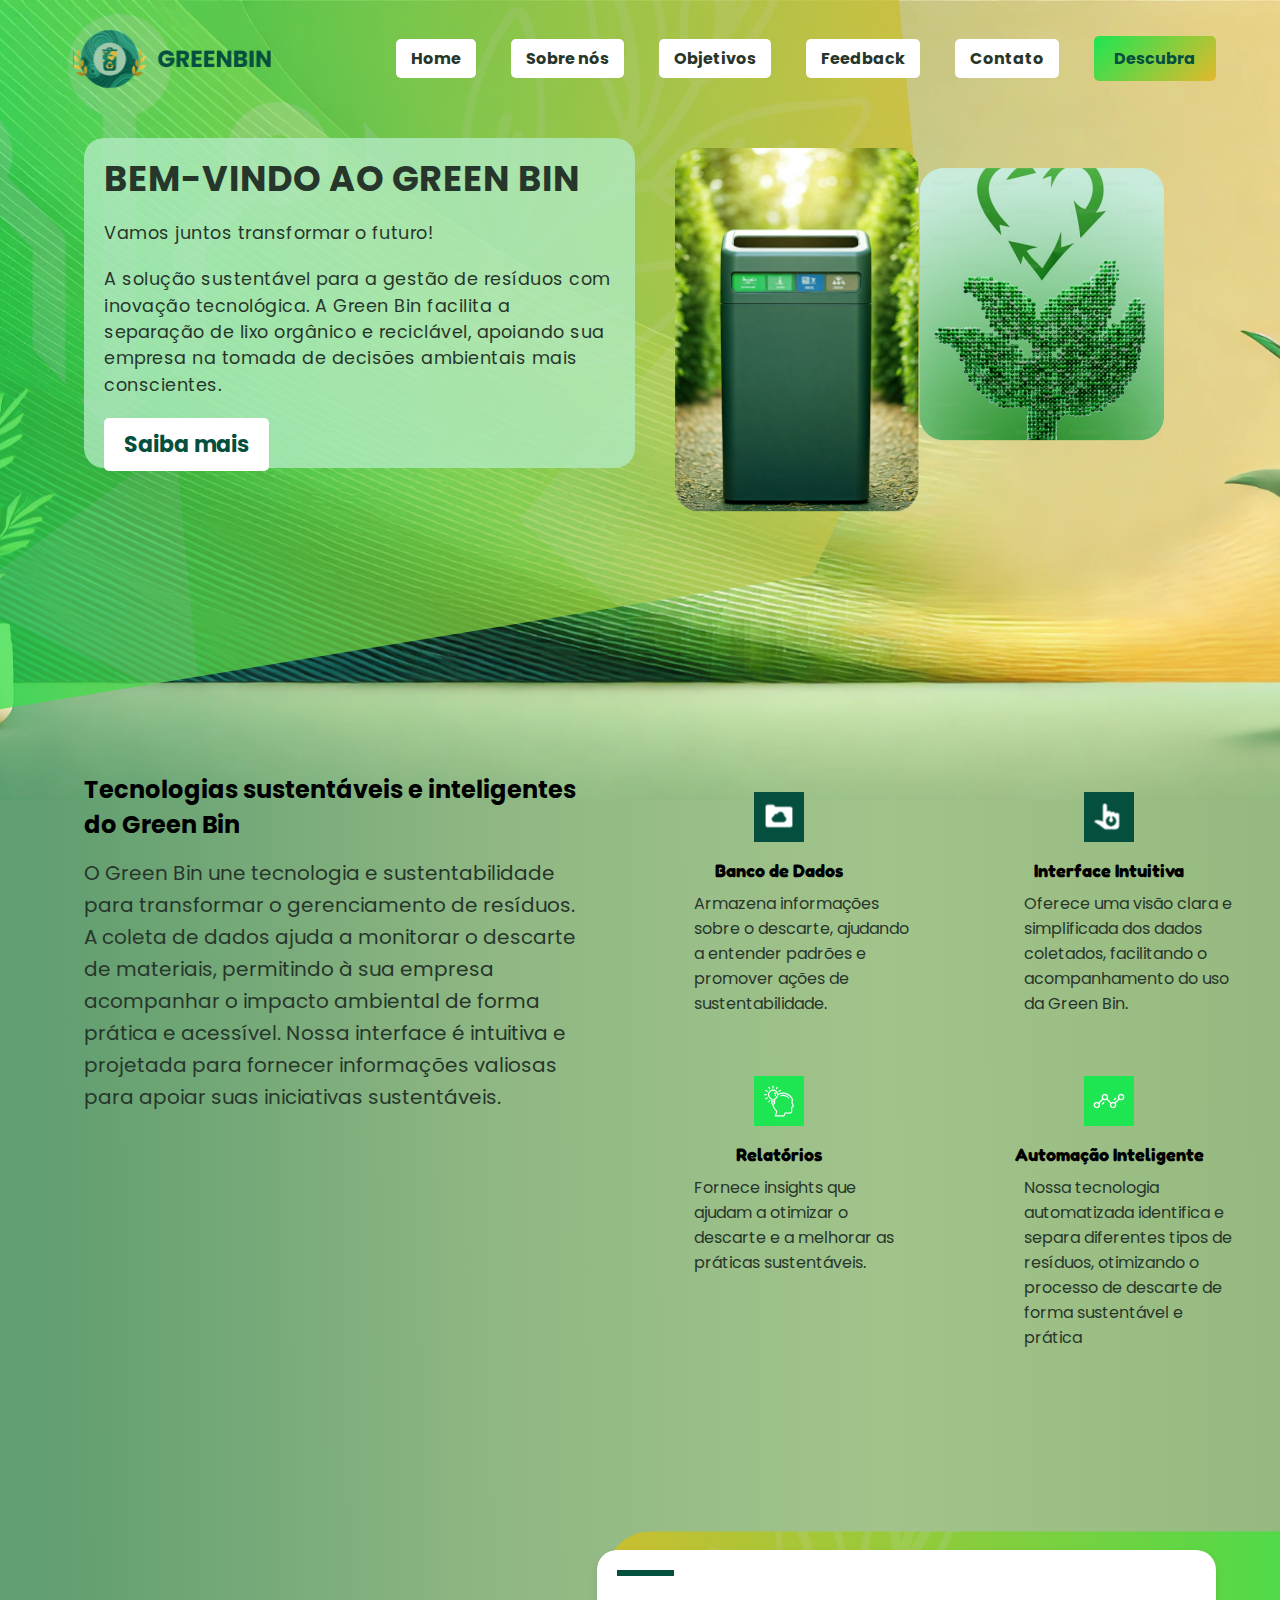
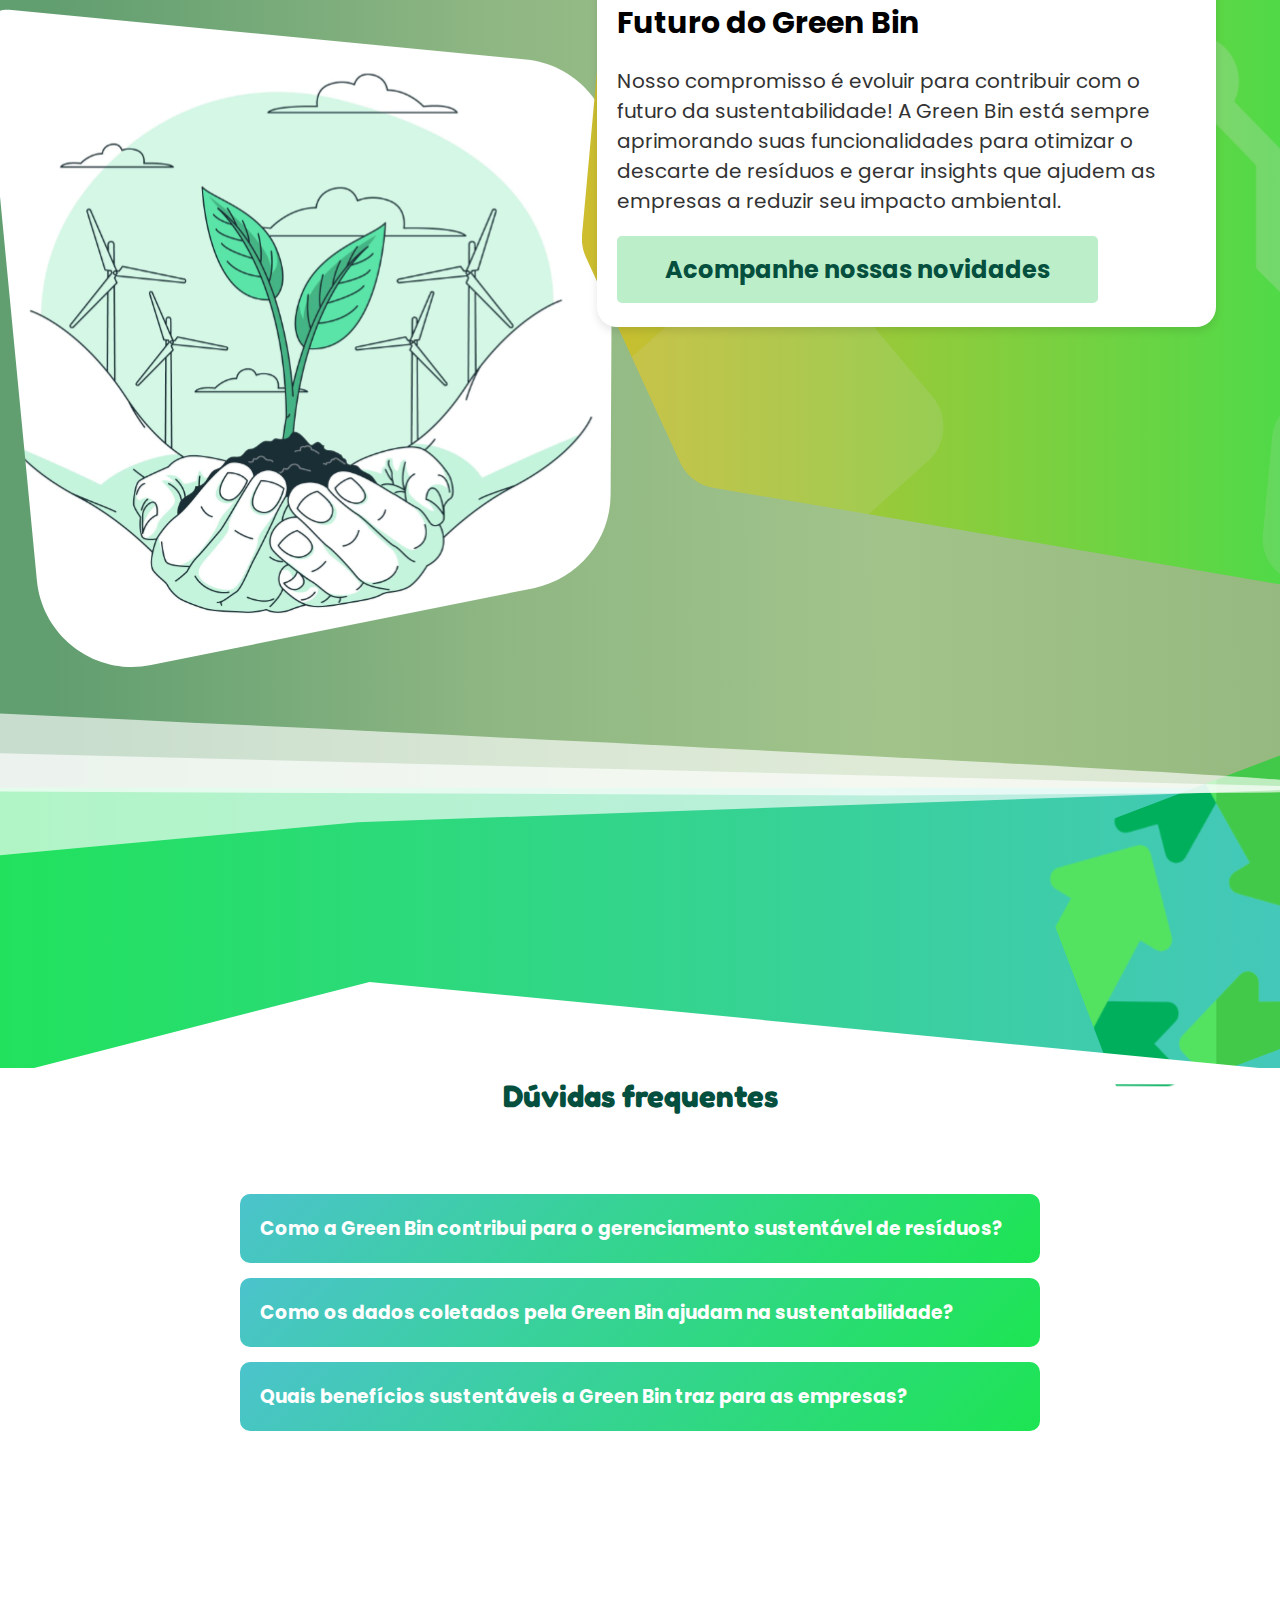
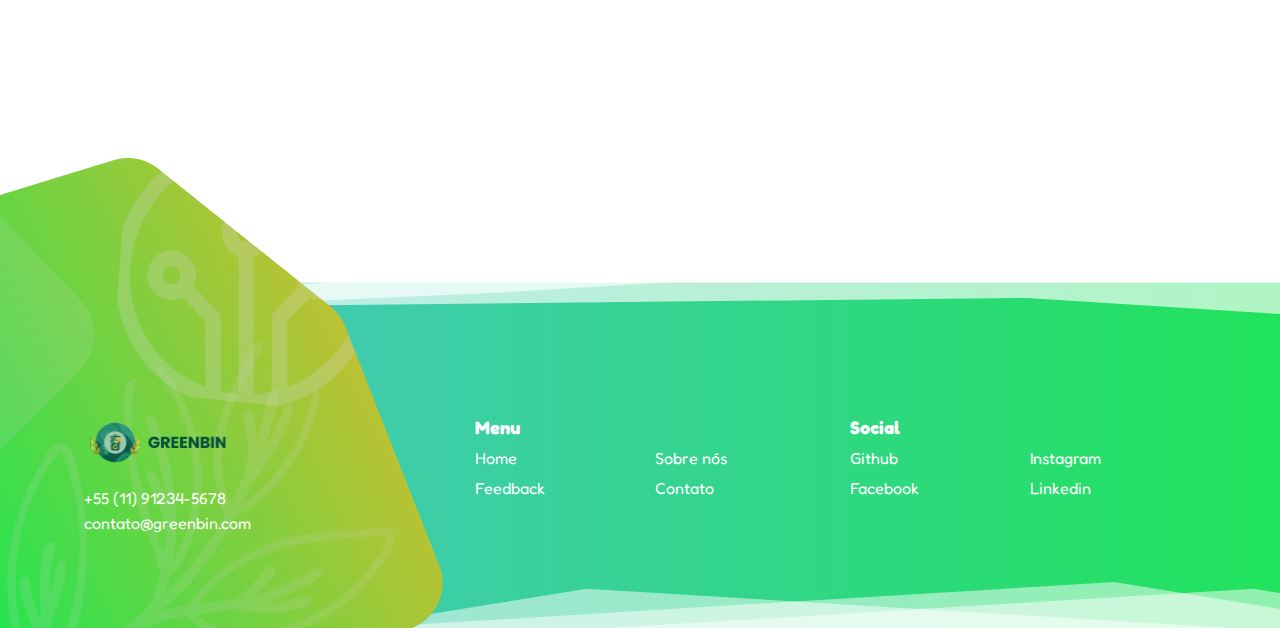
<file: index.html>
<!DOCTYPE html>
<html lang="pt-BR">
<head>
    <meta charset="UTF-8">
    <meta name="viewport" content="width=device-width, initial-scale=1.0">
    <title>Green Bin - Lixeira Verde Inteligente</title>
    <link rel="stylesheet" href="css/style.css">
    <link rel="preconnect" href="https://fonts.googleapis.com">
<link rel="preconnect" href="https://fonts.gstatic.com" crossorigin>
<link href="https://fonts.googleapis.com/css2?family=Fredoka:wght@300..700&family=Poppins:ital,wght@0,100;0,200;0,300;0,400;0,500;0,600;0,700;0,800;0,900;1,100;1,200;1,300;1,400;1,500;1,600;1,700;1,800;1,900&display=swap" rel="stylesheet">
    <style>
        @import url('https://fonts.googleapis.com/css2?family=Fredoka:wght@300..700&family=Poppins:ital,wght@0,100;0,200;0,300;0,400;0,500;0,600;0,700;0,800;0,900;1,100;1,200;1,300;1,400;1,500;1,600;1,700;1,800;1,900&display=swap');
        </style>
</head>
<body>

    <!-- Header -->
    <div class="container">

         <header>
             <div class="logo">
                 <img src="/assets/logo.svg" alt="Logo Green Bin">
        </div>
        <nav>
            <ul>
                <li><a href="index.html">Home</a></li>
                <li><a href="#sobre-nos">Sobre nós</a></li>
                <li><a href="#objetivos">Objetivos</a></li>
                <li><a href="html/feedback.html" target="_blank">Feedback</a></li>
                <li><a href="#contato">Contato</a></li>
            </ul>
            <a href="html/descubra.html" class="descubra-btn">Descubra</a>
        </nav>
    </header>

    <!-- destaque Section -->
    <section id="destaque">
        <div class="destaque-texto">
            <h1>Bem-vindo ao Green Bin</h1>
            <p>Vamos juntos transformar o futuro!</p>
            <p>A solução sustentável para a gestão de resíduos com inovação tecnológica. A Green Bin facilita a separação de lixo orgânico e reciclável, apoiando sua empresa na tomada de decisões ambientais mais conscientes.</p>
            <a href="javascript:void(0)" class="cta-btn" onclick="scrollToSobre()">Saiba mais</a>
        </div>
        <div class="destaque-images">
            <img src="/assets/bin-image.png" class="imagem-lixeira" alt="Imagem da Lixeira Green Bin">
            <img src="/assets/sustainable.png" class="imagem-sustentavel" alt="Imagem Sustentável">
        </div>
    </section>

    <!-- Sobre Section -->
            <section id="sobre">
                <div id="sobre-conteudo">
                    <h2>Tecnologias sustentáveis e inteligentes do Green Bin</h2>
                    <p>O Green Bin une tecnologia e sustentabilidade para transformar o gerenciamento de resíduos. A coleta de dados ajuda a monitorar o descarte de materiais, permitindo à sua empresa acompanhar o impacto ambiental de forma prática e acessível. Nossa interface é intuitiva e projetada para fornecer informações valiosas para apoiar suas iniciativas sustentáveis.</p>
                </div>
                    <div class="recursos">
                        <div class="recurso">
                            <img src="/assets/database-icon.svg" alt="Banco de Dados">
                            <h3>Banco de Dados</h3>
                            <p>Armazena informações sobre o descarte, ajudando a entender padrões e promover ações de sustentabilidade.</p>
                        </div>
                        <div class="recurso">
                            <img src="/assets/interface-icon.svg" alt="Interface Intuitiva">
                            <h3>Interface Intuitiva</h3>
                            <p>Oferece uma visão clara e simplificada dos dados coletados, facilitando o acompanhamento do uso da Green Bin.</p>
                        </div>
                        <div class="recurso">
                            <img src="/assets/reports-icon.svg" alt="Relatórios">
                            <h3>Relatórios</h3>
                            <p>Fornece insights que ajudam a otimizar o descarte e a melhorar as práticas sustentáveis.</p>
                        </div>
                        <div class="recurso">
                            <img src="/assets/automation-icon.svg" alt="Automação Inteligente">
                            <h3>Automação Inteligente</h3>
                            <p>Nossa tecnologia automatizada identifica e separa diferentes tipos de resíduos, otimizando o processo de descarte de forma sustentável e prática</p>
                        </div>
                    </div>
            </section>
    
    <!-- Atualizações Section -->
    <section id="atualizacao-card">
        <h3>Futuro do Green Bin</h3>
        <p>Nosso compromisso é evoluir para contribuir com o futuro da sustentabilidade! A Green Bin está sempre aprimorando suas funcionalidades para otimizar o descarte de resíduos e gerar insights que ajudem as empresas a reduzir seu impacto ambiental.</p>
        <a href="#" class="cta-btn">Acompanhe nossas novidades</a>
    </section>
    
    <!-- FAQ Section -->
    <section id="faq">
        <h2>Dúvidas frequentes</h2>
        <div class="faq-item">
            <h3>Como a Green Bin contribui para o gerenciamento sustentável de resíduos?</h3>
            <p>A Green Bin oferece uma abordagem prática para o descarte sustentável. Ao coletar dados sobre o volume e tipo de resíduos, ajuda sua empresa a acompanhar o impacto ambiental e identificar oportunidades de melhorias sustentáveis.</p>
        </div>
        <div class="faq-item">
            <h3>Como os dados coletados pela Green Bin ajudam na sustentabilidade?</h3>
            <p>As informações registradas permitem entender os padrões de descarte e o tipo de resíduo gerado. Com isso, é possível tomar decisões mais informadas para reduzir o desperdício e adotar práticas cada vez mais responsáveis com o meio ambiente.</p>
        </div>
        <div class="faq-item">
            <h3>Quais benefícios sustentáveis a Green Bin traz para as empresas?</h3>
            <p>A Green Bin facilita o gerenciamento de resíduos, apoiando iniciativas de sustentabilidade. Através da análise dos dados, é possível reduzir o impacto ambiental e promover uma cultura mais sustentável dentro da empresa.</p>
        </div>
    </section>
        
    

    <!-- Footer -->
    <footer>
        <div class="footer-container">
            <!-- Coluna Esquerda -->
            <div class="footer-left">
                <img src="/assets/logo.svg" alt="Logo" class="footer-logo"> <!-- Logo da empresa -->
                <p>+55 (11) 91234-5678</p> <!-- Número de telefone fictício -->
                <p>contato@greenbin.com</p> <!-- E-mail fictício -->
            </div>
    
            <!-- Coluna Direita -->
            <div class="footer-right">
                <!-- Menu -->
                <div class="footer-menu">
                    <h4>Menu</h4>
                    <div class="menu-items">
                        <div>
                            <a href="#">Home</a>
                            <a href="#">Feedback</a>
                        </div>
                        <div>
                            <a href="#">Sobre nós</a>
                            <a href="#">Contato</a>
                        </div>
                    </div>
                </div>
    
                <!-- Redes Sociais -->
                <div class="footer-social">
                    <h4>Social</h4>
                    <div class="social-items">
                        <div>
                            <a href="#">Github</a>
                            <a href="#">Facebook</a>
                        </div>
                        <div>
                            <a href="#">Instagram</a>
                            <a href="#">Linkedin</a>
                        </div>
                    </div>
                </div>
            </div>
        </div>
    </footer>
    </div>

    <!-- Seleciona todos os itens do FAQ -->
<script src="/js/scripts.js"></script>



</body>
</html>
</file>
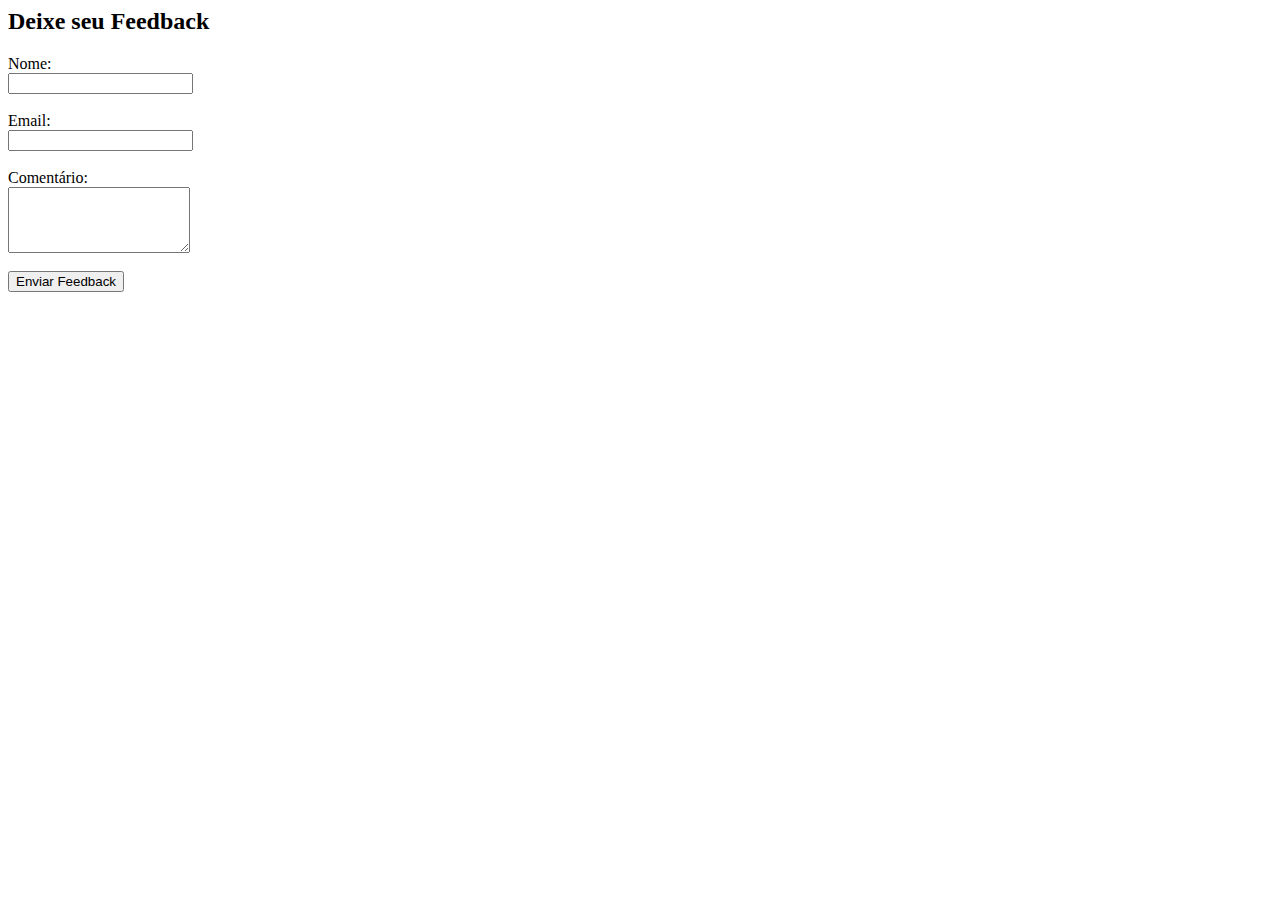
<file: html/feedback.html>
<html lang="pt-br">
<head>
    <meta charset="UTF-8">
    <meta name="viewport" content="width=device-width, initial-scale=1.0">
    <title>Feedback</title>
</head>
<body>
    <h2>Deixe seu Feedback</h2>
    <form action="/php/enviar_feedback.php" method="post">
        <label for="nome">Nome:</label><br>
        <input type="text" id="nome" name="nome" required><br><br>
        
        <label for="email">Email:</label><br>
        <input type="email" id="email" name="email" required><br><br>

        <label for="comentario">Comentário:</label><br>
        <textarea id="comentario" name="comentario" rows="4" required></textarea><br><br>

        <button type="submit">Enviar Feedback</button>
    </form>
</body>
</html>
</file>
<file: css/style.css>
/* Reset */
* {
    margin: 0;
    padding: 0;
    box-sizing: border-box;
}

body {
    display: flex;
    justify-content: center;
    align-items: center;
    min-height: 100vh;
    font-family: 'Poppins', sans-serif;
    background-image: url(/assets/background.svg);
    background-size: cover;
}



.container {
    width: 90%;
    max-width: 1200px;
}

header {
    display: flex;
    justify-content: space-between;
    align-items: center;
    padding: 20px 0;
}

nav ul {
    display: flex;
    list-style-type: none;
}

nav ul li {
    margin-right: 20px;
}

/* Header */
header .logo {
    display: flex;
    align-items: center;
}

header .logo img {
    width: 25vw; /* Usando vw para tornar a largura da logo responsiva */
    max-width: 219px; /* Limita a largura máxima */
    margin-right: 66px;
}

header nav {
    display: flex;
    align-items: center;
    gap: 15px;
}

header nav ul {
    list-style: none;
    display: flex;
    gap: 15px;
}

header nav ul li a {
    text-decoration: none;
    color: #27362B;
    font-weight: bold;
    padding: 8px 15px;
    border-radius: 5px;
    background-color: #ffffff;
    transition: background-color 0.3s;
}

header nav ul li a:hover {
    background-color: #1DB937;
}

    .descubra-btn {
    background: linear-gradient(135deg, #1DE552, #E3B92B); /* Gradiente de verde para amarelo */
    color: #054F3F;
    padding: 10px 20px;
    border-radius: 5px;
    text-decoration: none;
    font-weight: bold;
    transition: background-color 0.3s;
}

.descubra-btn:hover {
    background: linear-gradient(135deg, #0DB937, #D49B1F); /* Gradiente mais escuro para o hover */
}


/* destaque Section */
#destaque {
    width: 100%;
    max-width: 1120px;
    display: flex;
    justify-content: space-between;
    padding: 20px;
    gap: 20px;
    flex-wrap: nowrap;
}

/* Destaque Texto */
#destaque .destaque-texto {
    display: inline-block; /* Faz o fundo se ajustar ao tamanho do conteúdo */
    flex-direction: column;
    align-items: flex-start;
    padding: 20px; /* Padding interno */
    gap: 20px; /* Espaçamento entre os itens internos */
    width: 620px; /* Largura fixa */
    height: 330px; /* Altura fixa */
    background: rgba(176, 234, 192, 0.8); /* Cor de fundo com opacidade */
    border-radius: 20px; /* Bordas arredondadas */
    box-sizing: border-box; /* Inclui o padding nas dimensões */
    margin-right: 20px; /* Espaçamento entre a imagem e o texto */
}

#destaque h1 {
    font-size: 2.2em;  /* Tamanho reduzido do título */
    line-height: 1.2;  /* Ajuste no espaçamento das linhas */
    letter-spacing: 1px;  /* Espaçamento entre as letras */
    text-transform: uppercase;  /* Título em maiúsculas */
    color: #27362B;
    margin-bottom: 20px;
}

#destaque p {
    font-size: 1.1em;  /* Tamanho reduzido do parágrafo */
    line-height: 1.5;  /* Ajuste no espaçamento das linhas */
    letter-spacing: 0.5px;  /* Espaçamento entre as letras */
    color: #27362B;
    margin-bottom: 20px;
}

#destaque .cta-btn {
    background: #ffffff; /* Cor de fundo do botão */
    color: #054F3F; /* Cor do texto do botão */
    font-size: 22px;
    font-weight: bold;
    padding: 10px 20px;
    border-radius: 5px;
    text-decoration: none;
    transition: background-color 0.3s;
}

#destaque .cta-btn:hover {
    background-color: #1DB937; /* Cor de fundo no hover */
}

/* Destaque Imagens */
.destaque-images {
    width: 50%;
    display: flex;
    align-items: flex-start;
    position: relative;
    margin-top: 30px;
}

.imagem-lixeira {
    width: 40vw;
    max-width: 244px;
    height: auto;
    z-index: 2;
    margin-top: -20px;
}

.imagem-sustentabilidade {
    width: 40vw;
    max-width: 244px;
    height: auto;
    position: absolute;
    top: 30px;
    left: 30%;
    z-index: 1;
    opacity: 0.9;
}

/* Ajustes para telas pequenas */
@media (max-width: 768px) {
    #destaque {
        flex-direction: column;
        align-items: center;
    }

    #destaque .destaque-texto {
        max-width: 100%;
        margin-right: 0;
    }

    .destaque-images {
        width: 100%;
        flex-direction: column;
        align-items: center;
    }

    .imagem-lixeira,
    .imagem-sustentabilidade {
        width: 80%;
        max-width: 244px;
    }
}

/* Seção sobre */

#sobre {
    margin-top: 200px;
}

/* Estilos principais da seção */
#sobre {
    display: flex;
    flex-wrap: wrap;
    justify-content: center;
    align-items: flex-start;
    /* background: rgba(255, 255, 255, 0.45); */
    border-radius: 5px;
    padding: 40px 20px;
    gap: 20px;
    margin-bottom: 340px;
}

/* Conteúdo do "Sobre" */
#sobre-conteudo {
    flex: 1;
    min-width: 280px;
    max-width: 520px;
    text-align: left;
    padding-right: 20px;
}

#sobre-conteudo h2 {
    font-size: 24px;
    font-weight: bold;
    margin-bottom: 15px;
}

#sobre-conteudo p {
    font-size: 20px;
    line-height: 1.6;
    margin-bottom: 20px;
    color: #27362B;
}

/* Estilos para os "recursos" */
.recursos {
    display: grid;
    grid-template-columns: repeat(2, 1fr); /* Define duas colunas */
    gap: 20px; /* Espaço entre os cards */
    flex: 1;
    min-width: 280px;
    max-width: 600px;
}

.recurso {
    /* background-color: #89DF98; */
    padding: 20px;
    border-radius: 8px;
    /* box-shadow: 0 4px 8px rgba(0, 0, 0, 0.1); */
    text-align: center;
}

.recurso img {
    width: 50px;
    margin-bottom: 10px;
}

.recurso h3 {
    font-size: 18px;
    margin-bottom: 10px;
    font-family: fredoka, sans-serif;
}
        
.recurso p {
    font-size: 16px;
    text-align: left;
    margin-left: 50px;
    width: 220px;
    color: #27362B;
    
}

#atualizacao-card {
    background-color: #FFF;
    border-radius: 20px;
    box-shadow: 0 4px 8px rgba(0, 0, 0, 0.1);
    padding: 20px;
    max-width: 619px; /* Ajuste do tamanho do card */
    text-align: left;
    margin-top: -200px;
    margin-left: auto; /* Alinha o card à direita */
    height: 377px;
}

/* Título e conteúdo do card */
#atualizacao-card h3 {
    position: relative;
    font-size: 30px;
    font-weight: bold;
    margin-top: 30px;
    margin-bottom: 20px;
}

#atualizacao-card h3::before {
    content: "";
    position: absolute;
    top: -30px; /* Posição acima do h3 */
    left: 0;
    width: 57px; /* Largura do retângulo */
    height: 6px; /* Altura do retângulo */
    background-color: #054F3F; /* Cor verde do retângulo */
}

#atualizacao-card p {
    font-size: 20px;
    color: #333;
    margin-bottom: 20px;
}

/* Botão de chamada para ação */
.cta-btn {
    background-color: #BCEEC9;
    color: #054F3F;
    padding: 16px 48px;
    border: none;
    border-radius: 5px;
    cursor: pointer;
    font-size: 24px;
    font-weight: bold;
    text-decoration: none;
    display: inline-block;
}

.cta-btn:hover {
    background-color: #A2D4B2;
}

/* Responsividade */
@media (max-width: 768px) {
    #atualizacao-card {
        margin: 20px auto; /* Centraliza o card em telas menores */
        max-width: 100%;
    }
}

/* Seção de Dúvidas frequentes */

#faq {
    width: 80%; /* Ajuste a largura conforme necessário */
    max-width: 800px; /* Limite de largura */
    margin: 0 auto; /* Centraliza horizontalmente */
    padding-bottom: 80px; /* Espaçamento inferior */
    margin-top: 670px;
}

#faq h2 {
    margin-top: 50px;
    color: #054F3F;
    font-family: fredoka, sans-serif;
    font-size: 31px;
    font-weight: bold;
    text-align: center;
    padding-top: 80px;
    padding-bottom: 80px;
}

/* Estilo para as perguntas e respostas */
.faq-item {
    background: linear-gradient(135deg, #4BC3CC, #1DE552);
    color: #ffffff;
    padding: 20px;
    border-radius: 10px;
    margin-bottom: 15px;
    cursor: pointer;
    transition: background 0.3s ease;
}

/* Remove qualquer efeito visual no hover */
.faq-item:hover {
    background: linear-gradient(135deg, #4BC3CC, #1DE552);
    color: #ffffff;
}

/* Estilo para o conteúdo expandido */
.faq-item p {
    max-height: 0;
    overflow: hidden;
    transition: max-height 0.3s ease;
    margin: 0;
    padding-top: 0;
}

.faq-item.expanded p {
    max-height: 200px; /* Ajuste conforme o conteúdo */
    padding-top: 10px;
}



/* Footer */

/* Estilo geral do Footer */
footer {
    color: white;
    padding: 40px 20px;
    text-align: left;
    font-family: fredoka, sans-serif;
    position: relative;
    margin-top: 450px;
    padding-bottom: 90px;
}

/* Container geral do footer */
.footer-container {
    display: flex;
    justify-content: space-between;
    align-items: flex-start;
    flex-wrap: wrap;
}

/* Coluna Esquerda */
.footer-left {
    flex: 1;
    padding-right: 30px;
}

.footer-logo {
    width: 150px; /* Tamanho da logo */
    margin-bottom: 10px;
}

.footer-left p {
    margin: 5px 0;
    font-size: 16px;
}

/* Coluna Direita */
.footer-right {
    display: flex;
    justify-content: space-between;
    flex: 2;
    width: 100%;
}

/* Estilos das seções dentro da coluna direita */
.footer-menu, .footer-social {
    margin-bottom: 20px;
    width: 48%; /* Ajuste para que fiquem lado a lado */
}

/* Títulos do Menu e Social */
.footer-menu h4, .footer-social h4 {
    font-size: 18px;
    font-weight: bold;
    margin-bottom: 10px;
}

/* Layout para o Menu e Social */
.menu-items, .social-items {
    display: flex;
    justify-content: space-between;
}

.menu-items div, .social-items div {
    display: flex;
    flex-direction: column;
    width: 48%; /* Para garantir que os links fiquem organizados em colunas */
}

.menu-items a, .social-items a {
    font-size: 16px;
    color: white;
    text-decoration: none;
    margin-bottom: 10px;
}

.menu-items a:hover, .social-items a:hover {
    color: #E3B92B; /* Cor de hover */
}

/* Responsividade: ajustes para telas menores */
@media (max-width: 768px) {
    .footer-container {
        flex-direction: column;
        align-items: center;
    }

    .footer-left, .footer-right {
        padding-right: 0;
        padding-left: 0;
        margin-bottom: 20px;
    }

    .footer-menu, .footer-social {
        width: 100%;
    }

    .menu-items, .social-items {
        flex-direction: column;
        justify-content: center;
    }

    .menu-items div, .social-items div {
        width: 100%;
    }
}




/* Media Queries para responsividade */
@media (max-width: 768px) {
    header .logo img {
        width: 40vw;
        max-width: 150px;
    }

    #destaque {
        flex-direction: column;
        align-items: center;
    }

    #destaque .destaque-texto {
        max-width: 100%;
        margin-right: 0;
    }

    .destaque-images {
        width: 100%;
        flex-direction: column;
        align-items: center;
    }

    .imagem-lixeira,
    .imagem-sustentabilidade {
        width: 80%;
        max-width: 244px;
    }

    /* Ajuste na seção de recursos */
    .recursos {
        flex-direction: column; /* Colocando os itens um abaixo do outro */
    }

    #recursos .recurso {
        flex: 1 1 100%; /* Tornando os itens ocuparem toda a largura da tela em telas pequenas */
    }
}
</file>
